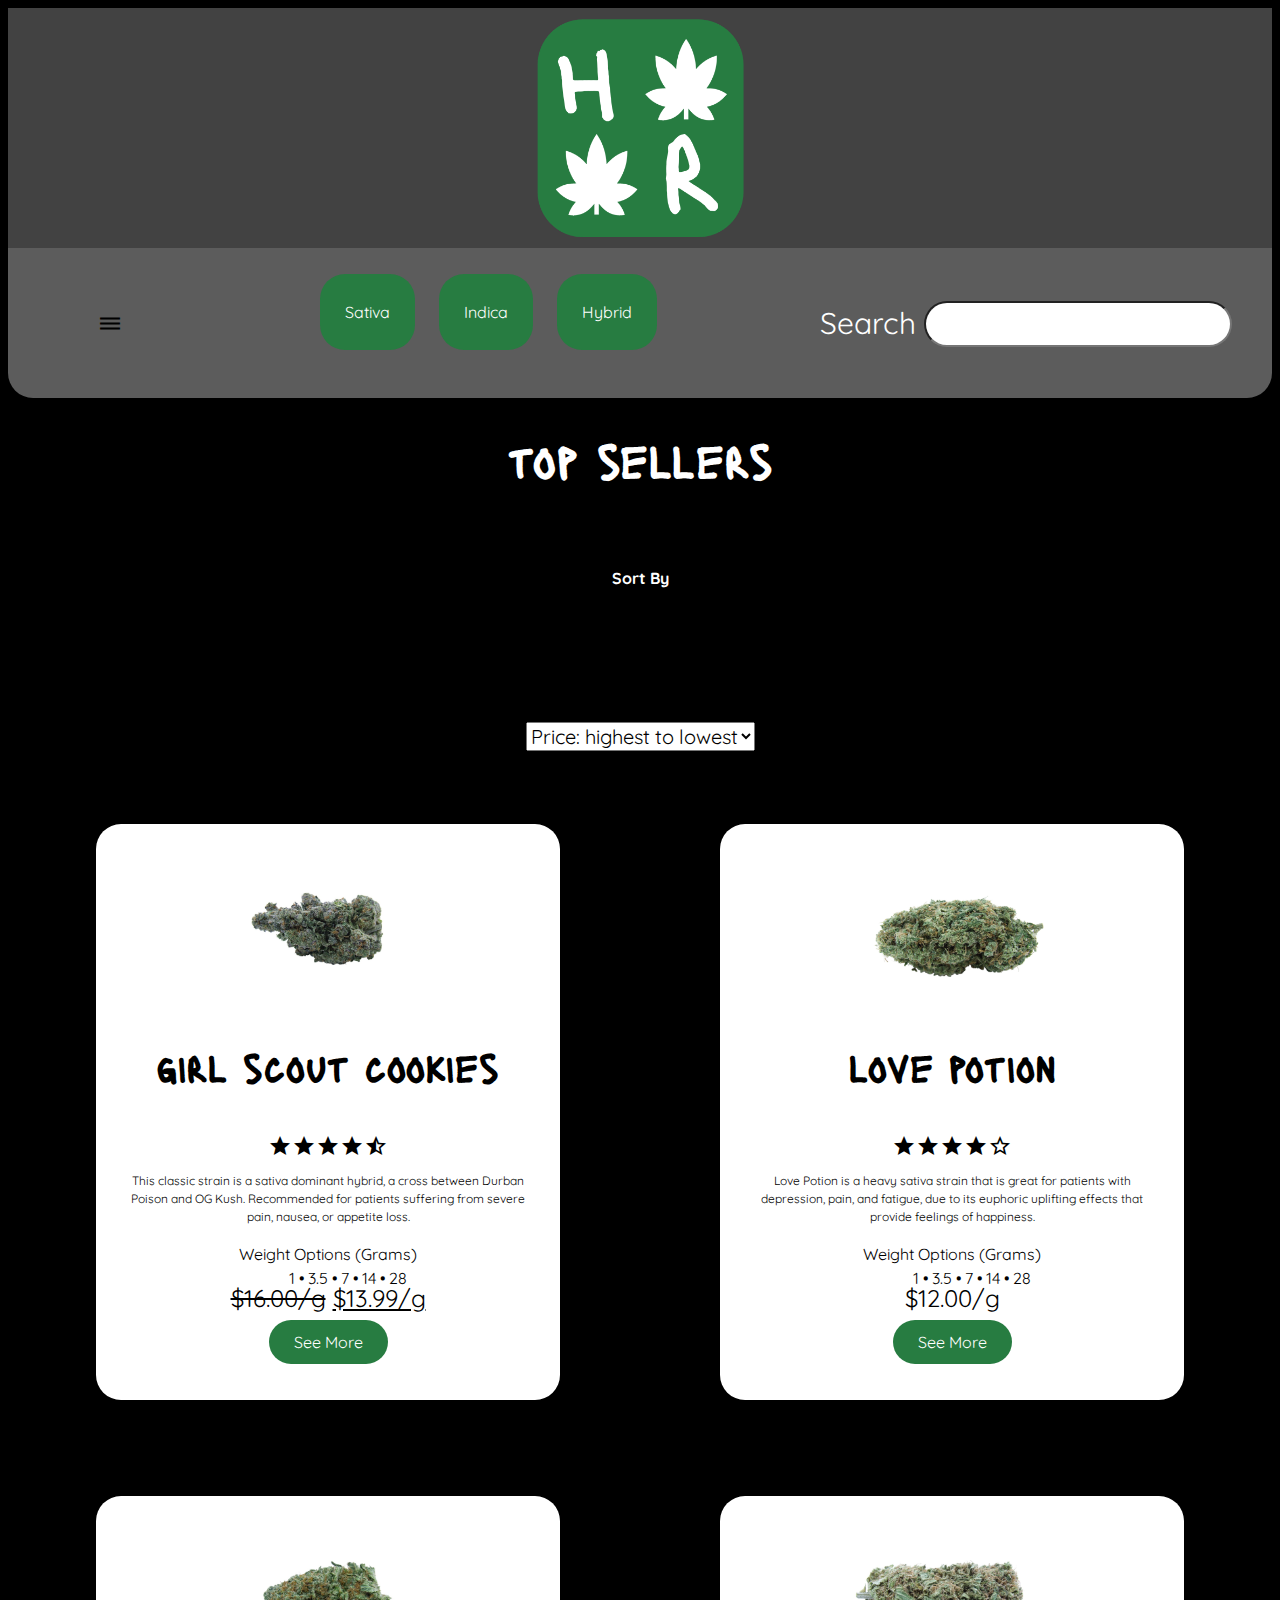
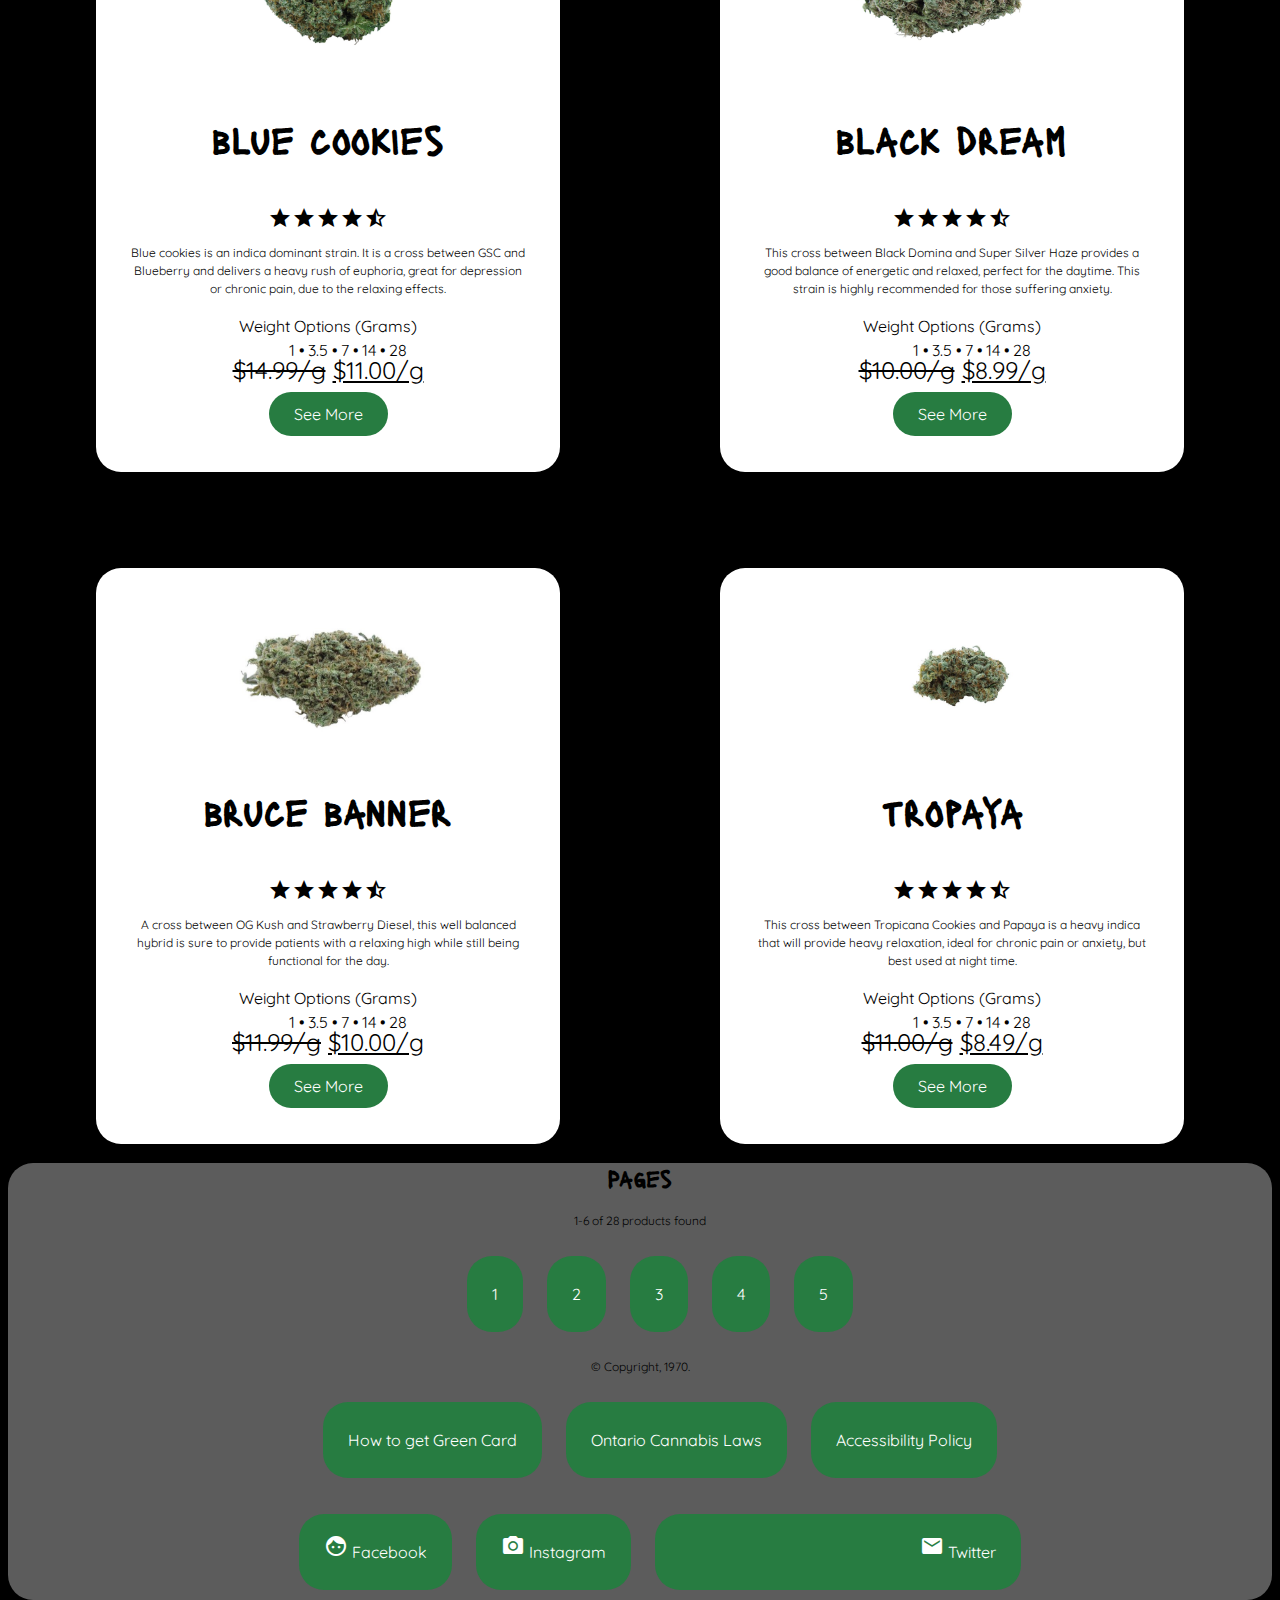
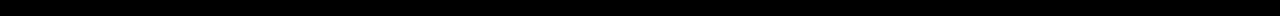
<file: index.html>
<!doctype html>
<html lang="en">
  <head>
    <meta charset="utf-8">
    <title>Herbal Recovery</title>
    <meta name="description" content="Ontario Licensed Medical Cannabis Provider">
    <meta name="author" content="Kiran Patel">
    <meta name="viewport" content="width=device-width, initial-scale=1">
    <!-- <link rel="stylesheet" href="css/reset.css"> -->
    <link rel="stylesheet" href="https://fonts.googleapis.com/icon?family=Material+Icons">
    <link rel="stylesheet" href="css/style.css">
    <link rel="shortcut icon" type="image/png" href="img/favicon.png"/>
  </head>
  <body>

    <header>
      <!-- Site logo, replace with your own -->
      <div class="logo">
        <img src="img/logo.png" alt="HR Logo">
      </div>

      <!-- Navigation menu and toggle button (non-functional) -->

      <nav class = "topbar">
        <button type="button">
          <i class="material-icons">dehaze</i>
        </button>
        <ul class = "menu">
              <li><a href="#">Sativa</a></li>
              <li><a href="#">Indica</a></li>
              <li><a href="#">Hybrid</a></li>
        </ul>

        <!-- Search for a product (non-functional) -->
        <form>
          <fieldset>
            <label for="search">Search</label>
            <input type="text" name="search" id="search">
          </fieldset>
        </form>
      </nav>




    </header>

    <main>
      <header>
        <h1>top sellers</h1>
        <h4>Sort By</h4>

        <!-- Filtering product form -->
        <form>
          <fieldset>

            <select class = "dropdown" name="sort" id="sort">
              <option value="price-high">Price: highest to lowest</option>
              <option value="price-low">Price: lowest to highest</option>
              <option value="newest">New Strains</option>
            </select>
          </fieldset>
        </form>
      </header>



        <ul class= "products">

        <!-- Product 1 -->
        <li class = "item">
          <article>
          <div><img class = "photo" src="img/GSC.jpeg" alt="Product Image"></div>
          <h3>girl scout cookies</h3>
          <dd class="center"><span><i class="material-icons">star</i><i class="material-icons">star</i><i class="material-icons">star</i><i class="material-icons">star</i><i class="material-icons">star_half</i></span></dd>
          <p>This classic strain is a sativa dominant hybrid, a cross between Durban Poison and OG Kush. Recommended for patients suffering from severe pain, nausea, or appetite loss. </p>
          <dl>

            <dt>Weight Options (Grams)</dt>
            <dd><span>1</span>  •  <span>3.5</span>  •  <span>7</span>  •  <span>14</span>  •  <span>28</span></dd>



          </dl>
          <div>
            <span class = "price"><del>$16.00/g</del> <ins>$13.99/g</ins></span>

          </div>
          <div class = "btn"><a href="product.html">See More</a></div>
        </article>
        </li>

        <!-- Product 2 -->
        <li class = "item">
        <article>
          <div><img class = "photo" src="img/lovepotion.jpeg" alt="Product Image"></div>
          <h3>love potion</h3>
          <dd class="center"><span><i class="material-icons">star</i><i class="material-icons">star</i><i class="material-icons">star</i><i class="material-icons">star</i><i class="material-icons">star_border</i></span></dd>
          <p>Love Potion is a heavy sativa strain that is great for patients with depression, pain, and fatigue, due to its euphoric uplifting effects that provide feelings of happiness. </p>
          <dl>
            <dt>Weight Options (Grams)</dt>
            <dd><span>1</span>  •  <span>3.5</span>  •  <span>7</span>  •  <span>14</span>  •  <span>28</span></dd>
          </dl>
          <div>
            <span class = "price">$12.00/g</span>

          </div>
          <div class = "btn"><a href="product.html">See More</a></div>
        </article>
        </li>

        <!-- Product 3 -->
        <li class = "item">
        <article>
          <div><img class = "photo" src="img/bluecookies.jpeg" alt="Product Image"></div>
          <h3>blue cookies</h3>
          <dd class="center"><span><i class="material-icons">star</i><i class="material-icons">star</i><i class="material-icons">star</i><i class="material-icons">star</i><i class="material-icons">star_half</i></span></dd>
          <p>Blue cookies is an indica dominant strain. It is a cross between GSC and Blueberry and delivers a heavy rush of euphoria, great for depression or chronic pain, due to the relaxing effects.</p>
          <dl>
            <dt>Weight Options (Grams)</dt>
            <dd><span>1</span>  •  <span>3.5</span>  •  <span>7</span>  •  <span>14</span>  •  <span>28</span></dd>
          </dl>
          <div>
            <span class = "price"><del>$14.99/g</del> <ins>$11.00/g</ins></span>

          </div>
          <div class = "btn"><a href="product.html">See More</a></div>
        </article>
        </li>

        <!-- Product 4 -->
        <li class = "item">
        <article>
          <div><img class = "photo" src="img/blackdream.jpeg" alt="Product Image"></div>
          <h3>black dream</h3>
          <dd class="center"><span><i class="material-icons">star</i><i class="material-icons">star</i><i class="material-icons">star</i><i class="material-icons">star</i><i class="material-icons">star_half</i></span></dd>
          <p>This cross between Black Domina and Super Silver Haze provides a good balance of energetic and relaxed, perfect for the daytime. This strain is highly recommended for those suffering anxiety.</p>
          <dl>
            <dt>Weight Options (Grams)</dt>
            <dd><span>1</span>  •  <span>3.5</span>  •  <span>7</span>  •  <span>14</span>  •  <span>28</span></dd>
          </dl>
          <div>
            <span class = "price"><del>$10.00/g</del> <ins>$8.99/g</ins></span>

          </div>
          <div class = "btn"><a href="product.html">See More</a></div>
        </article>
        </li>

        <!-- Product 5 -->
        <li class = "item">
        <article>
          <div><img class = "photo" src="img/brucebanner.jpeg" alt="Product Image"></div>
          <h3>bruce banner</h3>
          <dd class="center"><span><i class="material-icons">star</i><i class="material-icons">star</i><i class="material-icons">star</i><i class="material-icons">star</i><i class="material-icons">star_half</i></span></dd>
          <p>A cross between OG Kush and Strawberry Diesel, this well balanced hybrid is sure to provide patients with a relaxing high while still being functional for the day.</p>
          <dl>
            <dt>Weight Options (Grams)</dt>
            <dd><span>1</span>  •  <span>3.5</span>  •  <span>7</span>  •  <span>14</span>  •  <span>28</span></dd>
          </dl>
          <div>
            <span class = "price"><del>$11.99/g</del> <ins>$10.00/g</ins></span>

          </div>
          <div class = "btn"><a href="product.html">See More</a></div>
        </article>
        </li>

        <!-- Product 6 -->
        <li class = "item">
        <article>
          <div><img class = "photo" src="img/tropaya.jpeg" alt="Product Image"></div>
          <h3>tropaya</h3>
          <dd class="center"><span><i class="material-icons">star</i><i class="material-icons">star</i><i class="material-icons">star</i><i class="material-icons">star</i><i class="material-icons">star_half</i></span></dd>
          <p>This cross between Tropicana Cookies and Papaya is a heavy indica that will provide heavy relaxation, ideal for chronic pain or anxiety, but best used at night time.</p>
          <dl>

            <dt>Weight Options (Grams)</dt>
            <dd><span>1</span>  •  <span>3.5</span>  •  <span>7</span>  •  <span>14</span>  •  <span>28</span></dd>



          </dl>
          <div>
            <span class = "price"><del>$11.00/g</del> <ins>$8.49/g</ins></span>

          </div>
          <div class = "btn"><a href="product.html">See More</a></div>
        </article>
        </li>
      </ul>



    </main>

    <footer>
      <h2>Pages</h2>
      <p>1-6 of 28 products found</p>
      <ol>
        <li><a href="#">1</a></li>
        <li><a href="#">2</a></li>
        <li><a href="#">3</a></li>
        <li><a href="#">4</a></li>
        <li><a href="#">5</a></li>
      </ol>
      <p>&copy; Copyright, 1970.</p>
      <ul>
        <li><a href="#">How to get Green Card</a></li>
        <li><a href="#">Ontario Cannabis Laws</a></li>
        <li><a href="#">Accessibility Policy</a></li>
      </ul>
      <ul>
        <li><a href="#"><i class="material-icons">face</i> Facebook</a></li>
        <li><a href="#"><i class="material-icons">camera_alt</i> Instagram</a></li>
        <li><a href="#"><i class="material-icons">alternate_email</i> Twitter</a></li>
      </ul>
    </footer>

  </body>
</html>
</file>
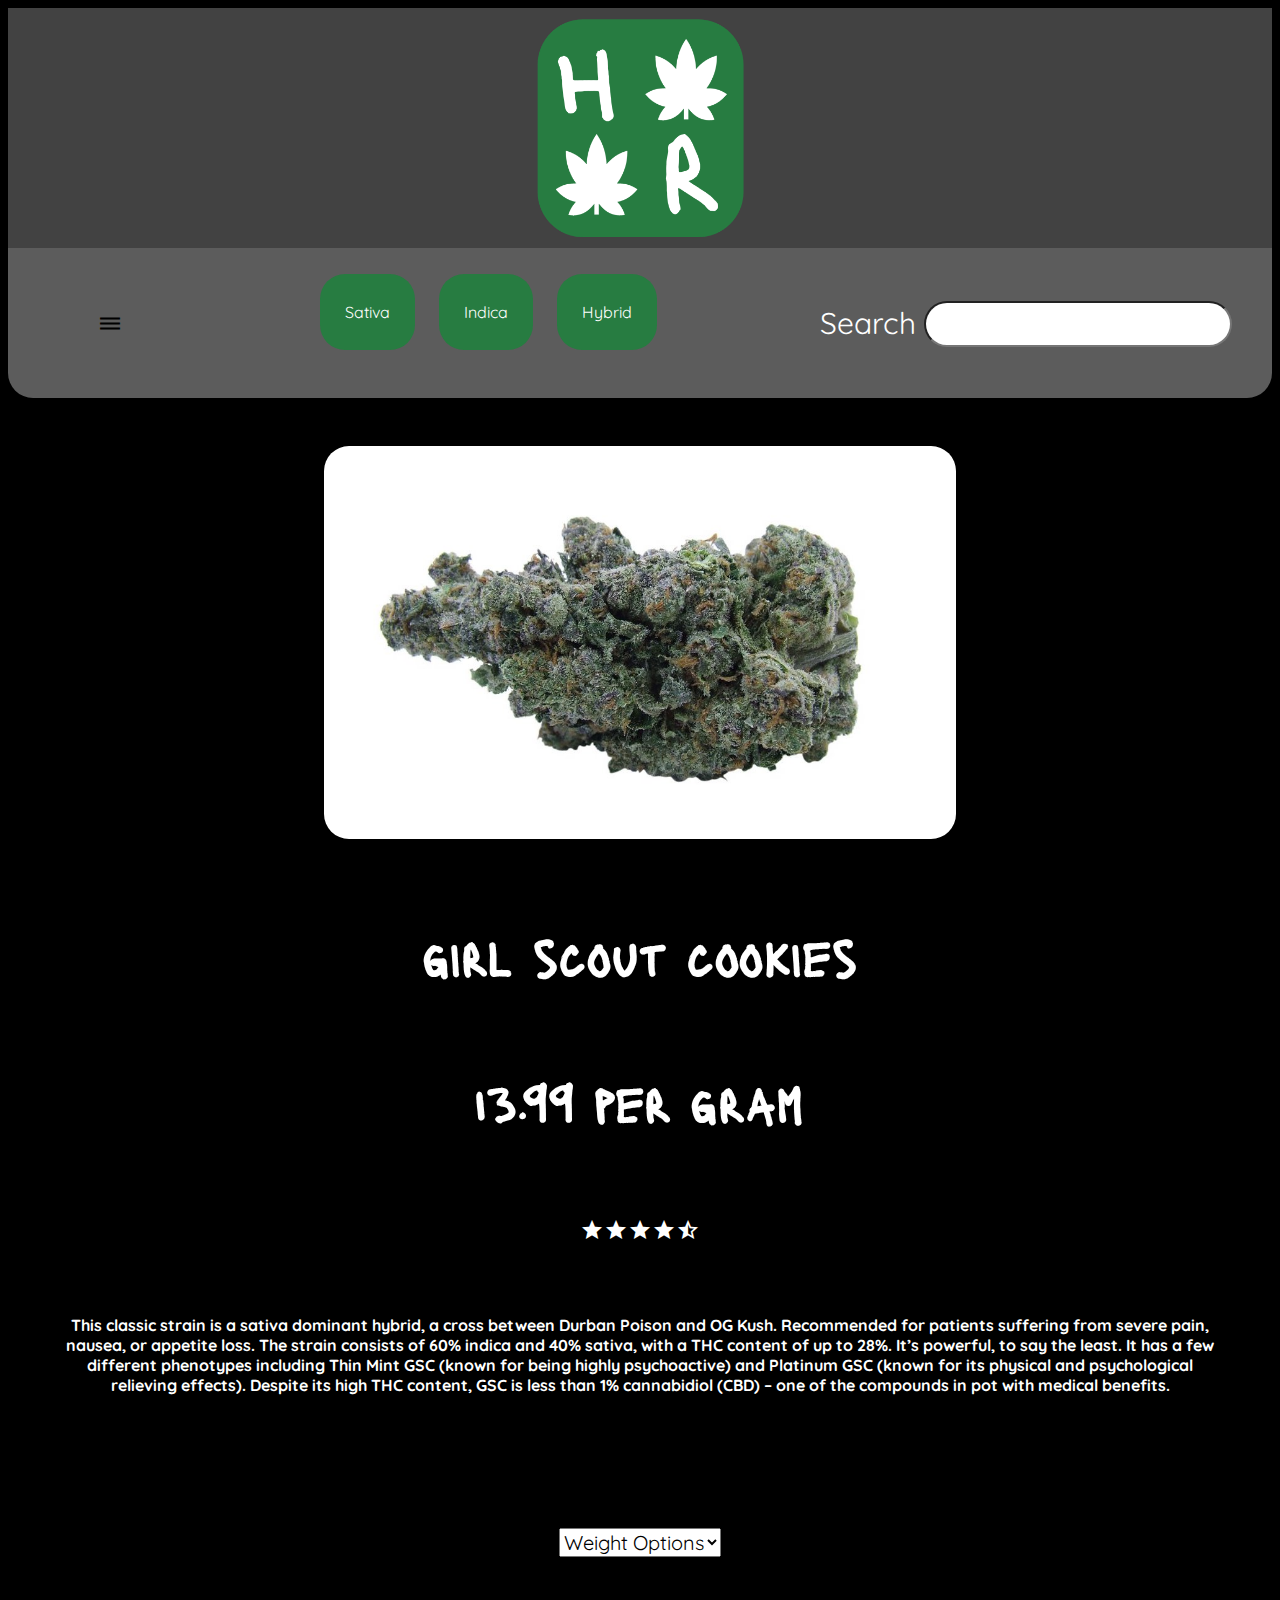
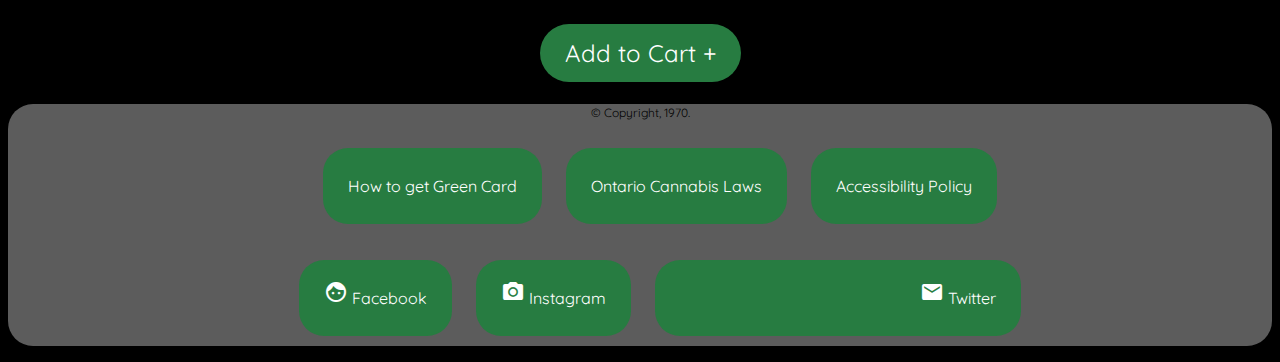
<file: product.html>
<!doctype html>
<html lang="en">
  <head>
    <meta charset="utf-8">
    <title>Girl Scout Cookies</title>
    <meta name="description" content="Ontario Licensed Medical Cannabis Provider">
    <meta name="author" content="Kiran Patel">
    <meta name="viewport" content="width=device-width, initial-scale=1">
    <!-- <link rel="stylesheet" href="css/reset.css"> -->
    <link rel="stylesheet" href="https://fonts.googleapis.com/icon?family=Material+Icons">
    <link rel="stylesheet" href="css/style.css">
    <link rel="shortcut icon" type="image/png" href="img/favicon.png"/>
  </head>
  <body>

    <header>
      <!-- Site logo, replace with your own -->
      <div class="logo">
        <a href="index.html">
        <img src="img/logo.png" alt="HR Logo">
        </a>
      </div>

      <!-- Navigation menu and toggle button (non-functional) -->

      <nav class = "topbar">
        <button type="button">
          <i class="material-icons">dehaze</i>
        </button>
        <ul class = "menu">
              <li><a href="#">Sativa</a></li>
              <li><a href="#">Indica</a></li>
              <li><a href="#">Hybrid</a></li>
        </ul>

        <!-- Search for a product (non-functional) -->
        <form>
          <fieldset>
            <label for="search">Search</label>
            <input type="text" name="search" id="search">
          </fieldset>
        </form>
      </nav>

    </header>


    <main>
      <img src="img/gscproduct.jpeg" alt="Girl Scout Cookies" class="center">
  <h5>girl scout cookies</h5>
  <h5>13.99 per gram</h5>
  <dd class="center"><span><i class="material-icons" style="color:white">star</i><i class="material-icons"style="color:white">star</i><i class="material-icons"style="color:white">star</i><i class="material-icons"style="color:white">star</i><i class="material-icons"style="color:white">star_half</i></span></dd>
  <h4>This classic strain is a sativa dominant hybrid, a cross between Durban Poison and OG Kush. Recommended for patients suffering from severe pain, nausea, or appetite loss. The strain consists of 60% indica and 40% sativa, with a THC content of up to 28%. It’s powerful, to say the least. It has a few different phenotypes including Thin Mint GSC (known for being highly psychoactive) and Platinum GSC (known for its physical and psychological relieving effects). Despite its high THC content, GSC is less than 1% cannabidiol (CBD) – one of the compounds in pot with medical benefits.</h4>
  <form>
    <fieldset>

      <select class = "dropdown" name="sort" id="sort">
        <option value="weightoptions">Weight Options</option>
        <option value="gram">1 Gram</option>
        <option value="halfquarter">3.5 Grams</option>
        <option value="quarter">7 Grams</option>
        <option value="halfounce">14 Grams</option>
        <option value="ounce">28 Grams</option>
      </select>
    </fieldset>
  </form>


  <div class = "cartbtn"><a href="product.html">Add to Cart +</a></div>


    </main>

    <footer>
      <p>&copy; Copyright, 1970.</p>
      <ul>
        <li><a href="#">How to get Green Card</a></li>
        <li><a href="#">Ontario Cannabis Laws</a></li>
        <li><a href="#">Accessibility Policy</a></li>
      </ul>
      <ul>
        <li><a href="#"><i class="material-icons">face</i> Facebook</a></li>
        <li><a href="#"><i class="material-icons">camera_alt</i> Instagram</a></li>
        <li><a href="#"><i class="material-icons">alternate_email</i> Twitter</a></li>
      </ul>
    </footer>

  </body>
</html>
</file>
<file: css/style.css>
@import url('https://fonts.googleapis.com/css?family=Lacquer&display=swap');
@import url('https://fonts.googleapis.com/css?family=Quicksand&display=swap');

.logo{
  background-color: #424242;

}
.topbar {
  background-color: #5c5c5c;
  color: black;
  display: grid;
  grid-template-columns: 1fr 2fr 2fr;
  grid-column-gap: 1em;
  height: 150px;
  border-radius: 0px 0px 25px 25px;
  text-align: justify;
}

.topbar a{
  background-color: #277C41;
  color: white;
  padding: 14px 25px;
  text-align: center;
  text-decoration: none;
  display: inline-block;
  border-radius: 25px;
  cursor: pointer;
  font-family: 'Quicksand';
  text-decoration: none;
  margin: 10px;
}

footer a{
  background-color: #277C41;
  color: white;
  padding: 14px 25px;
  text-align: center;
  text-decoration: none;
  display: inline-block;
  border-radius: 25px;
  cursor: pointer;
  font-family: 'Quicksand';
  text-decoration: none;
  margin: 10px;
}

.topbar button{
  border: none;
  height: 50%;
  width: 50%;
  margin-top: 3em;
  margin-left: 3em;
  background-color: #5c5c5c;
  cursor: pointer;


}

.dropdown{
  margin-top: 0;
  font-size: 20px;
}


input[type=text] {
   width: 300px;
   height:40px;
   font-size: 1em;
   border-radius: 25px;

}

span{
  text-align: center;
}
body{
  background-color: black;
  text-align: center;
}
form{
  line-height: 5;
}

fieldset{
  border: 0;
  text-align: center;
  padding: 0;
  color: white;
  font-family: 'Quicksand';
  font-size: 30px;

}

li{
  display: inline-block;
  line-height: 3;

}
 ul{
   list-style: none;

 }
 ol{
   list-style: none;
 }

 dt{
line-height: 2;
margin: 0;
 }

.products {
    padding: 0 1em;
    display: grid;
    grid-gap: 1em;
    grid-row-gap:6em;
    grid-template-columns: 1fr 1fr ;
    text-align: center;
}

.item {
    background-color: white;
    padding: 2em;
    display: block;
  margin-left: auto;
  margin-right: auto;
  border-radius: 25px;
  width: 25em;
  height:32em;
  margin-top: 0;
  margin-bottom: 0;
  line-height: 1;
  text-align: center;
}
.item img{
  height: 150px;
}

.price{
  font-family: 'Quicksand';
  font-size: 1.5em;
}


.btn a{
  background-color: #277C41;
  color: white;
  padding: 14px 25px;
  text-align: center;
  text-decoration: none;
  display: inline-block;
  border-radius: 25px;
  cursor: pointer;
  font-family: 'Quicksand';
  text-decoration: none;
  margin: 10px;
}

dt{
  font-family: 'Quicksand';
  display: inline-block;;
}
dd{
  font-family: 'Quicksand';
}
select{
  font-family: 'Quicksand';
}

h5{
  font-family: 'Lacquer';
  font-size: 4vw;
  text-align: center;
  color: white;
}

h4{
  font-family: 'Quicksand';
  color: white;
  padding: 3em;
  margin: none;
}

h3{
  font-family: 'Lacquer';
  font-size: 2.5em;
  text-align: center;
}

h2{
  font-family: 'Lacquer';
  text-align: center;
}

h1{
  color: white;
  font-family: 'Lacquer';
  font-size: 3em;
}
p{
  font-family: 'Quicksand';
  line-height: 1.5;
  font-size: 12px;
}

img{
  height: 15em;
  display: block;
  margin-left: auto;
  margin-right: auto;
}
.photo {
    height: 10em;
    overflow:hidden;
}



  @media (max-width: 1084px) {
 .products{
   grid-template-columns: 1fr;
 }
 .logo{
   background-color: #424242;
   border-radius: 0px 0px 25px 25px;
 }
 .topbar{
   display: inline;
   grid-template-columns: 1fr
 }
 .topbar form {
display: none;
 }
 .topbar button{
   display: none;
 }
   }

   .cartbtn a{
     background-color: #277C41;
     color: white;
     padding: 14px 25px;
     text-align: center;
     text-decoration: none;
     display: inline-block;
     border-radius: 65px;
     cursor: pointer;
     font-family: 'Quicksand';
     font-size: 1.5em;
     text-decoration: none;
     margin: 10px;
   }

   .center {
  display: block;
  margin-left: auto;
  margin-right: auto;
  margin-top: 3em;
  max-width: 50%;
  height: auto;
  width: auto;
  border-radius: 25px;
}

footer{
  background-color: #5c5c5c;
  border-radius: 25px;
}
</file>
